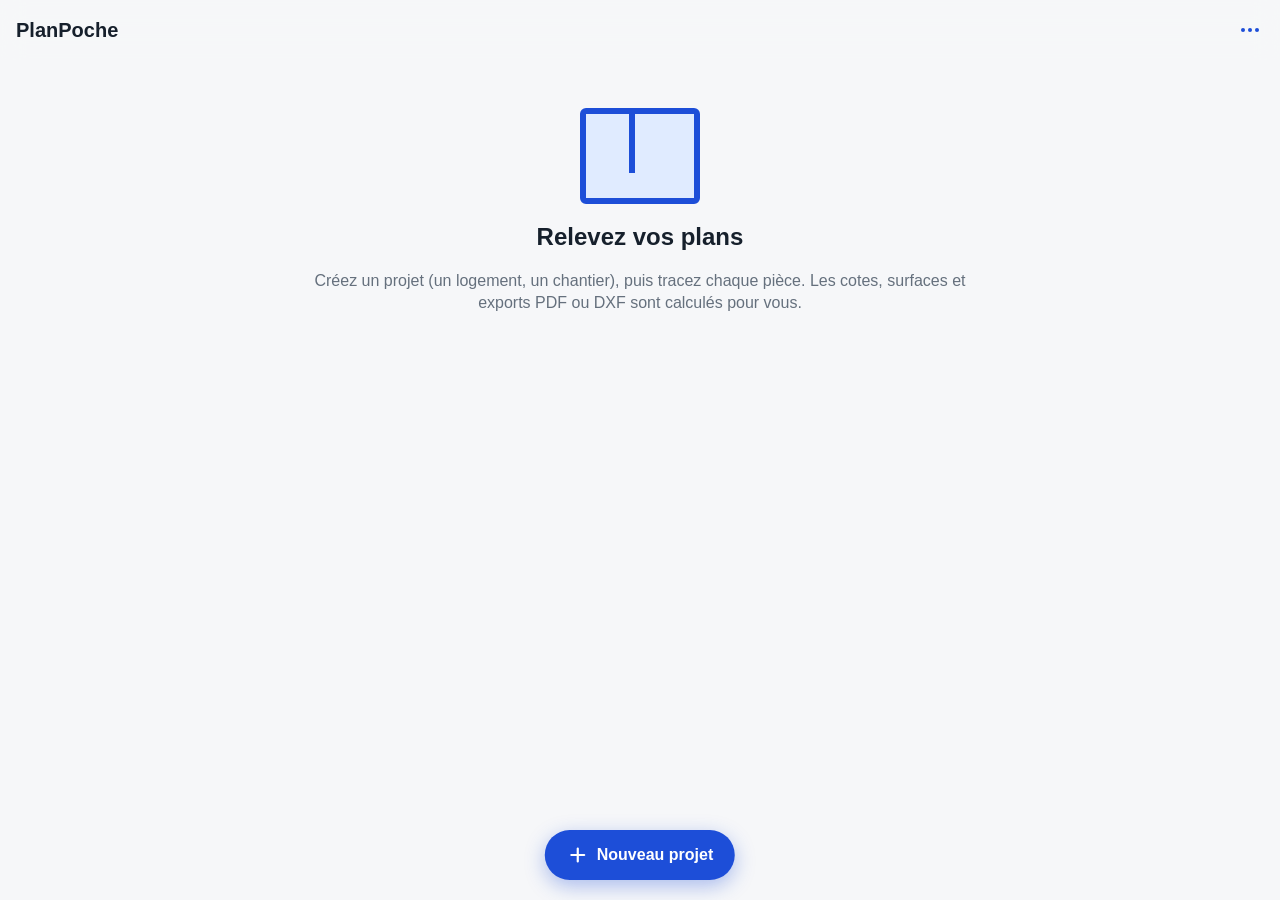
<file: index.html>
<!doctype html>
<html lang="fr">
<head>
<meta charset="utf-8">
<meta name="viewport" content="width=device-width, initial-scale=1, viewport-fit=cover, user-scalable=no">
<title>PlanPoche</title>
<meta name="description" content="Relevé de plans de pièces : cotes, surfaces, portes et fenêtres, export PDF et DXF.">
<meta name="theme-color" content="#f6f7f9" media="(prefers-color-scheme: light)">
<meta name="theme-color" content="#111418" media="(prefers-color-scheme: dark)">
<meta name="apple-mobile-web-app-capable" content="yes">
<meta name="mobile-web-app-capable" content="yes">
<meta name="apple-mobile-web-app-status-bar-style" content="default">
<meta name="apple-mobile-web-app-title" content="PlanPoche">
<link rel="manifest" href="manifest.webmanifest">
<link rel="icon" href="icons/icon.svg" type="image/svg+xml">
<link rel="apple-touch-icon" href="icons/apple-touch-icon.png">
<link rel="stylesheet" href="src/style.css">
</head>
<body>
<div id="app"></div>
<script type="module" src="src/app.js"></script>
</body>
</html>
</file>
<file: src/style.css>
:root {
  --bg: #f6f7f9; --surface: #ffffff; --text: #16202c; --muted: #65707d; --line: #e3e6ea;
  --accent: #1d4ed8; --accent-soft: #e0ebff; --danger: #c62828; --grid1: #e9edf2; --grid2: #d5dce4;
  --canvas: #fbfcfd; --shadow: 0 1px 2px rgba(16, 24, 40, .06), 0 4px 16px rgba(16, 24, 40, .06);
  --safe-b: env(safe-area-inset-bottom, 0px); --safe-t: env(safe-area-inset-top, 0px);
  color-scheme: light dark;
}
@media (prefers-color-scheme: dark) {
  :root {
    --bg: #111418; --surface: #1b2027; --text: #e8ecf1; --muted: #9aa4b0; --line: #2a313a;
    --accent: #6ea0ff; --accent-soft: #1d2a44; --danger: #ff6b6b; --grid1: #1c2229; --grid2: #27303a; --canvas: #151a20;
    --shadow: 0 1px 2px rgba(0, 0, 0, .4);
  }
}
* { box-sizing: border-box; -webkit-tap-highlight-color: transparent; }
html, body { margin: 0; height: 100%; background: var(--bg); color: var(--text);
  font: 16px/1.4 -apple-system, BlinkMacSystemFont, "SF Pro Text", "Segoe UI", Roboto, sans-serif; }
body { overscroll-behavior: none; }
a { color: inherit; text-decoration: none; }
button, input, select, textarea { font: inherit; color: inherit; }
.muted { color: var(--muted); }
.small { font-size: 13px; }
.center { text-align: center; }

.page { min-height: 100dvh; display: flex; flex-direction: column; }
.bar { position: sticky; top: 0; z-index: 5; display: flex; align-items: center; gap: 4px;
  padding: calc(var(--safe-t) + 8px) 8px 8px; background: color-mix(in srgb, var(--bg) 88%, transparent);
  backdrop-filter: blur(12px); -webkit-backdrop-filter: blur(12px); }
.bar h1 { flex: 1; margin: 0 8px; font-size: 20px; font-weight: 700; white-space: nowrap; overflow: hidden; text-overflow: ellipsis; }
.title-edit { cursor: pointer; }
.icon-btn { width: 44px; height: 44px; display: grid; place-items: center; border: 0; background: none; color: var(--accent); border-radius: 12px; cursor: pointer; flex: none; }
.icon-btn svg { width: 24px; height: 24px; }
.icon-btn:disabled { opacity: .35; }
.content { padding: 8px 16px calc(var(--safe-b) + 96px); max-width: 720px; width: 100%; margin: 0 auto; }

.list, .rooms { list-style: none; margin: 0; padding: 0; display: grid; gap: 10px; }
.card, .room-card { display: flex; align-items: center; gap: 12px; padding: 14px 16px; background: var(--surface); border-radius: 16px; box-shadow: var(--shadow); }
.card-main { flex: 1; display: flex; flex-direction: column; gap: 2px; min-width: 0; }
.room-card div { display: flex; flex-direction: column; gap: 2px; min-width: 0; }
.thumb { width: 64px; height: 64px; flex: none; border-radius: 10px; background: var(--canvas); }
.empty-thumb { border: 2px dashed var(--line); }
.summary { display: flex; justify-content: space-between; align-items: baseline; margin: 4px 2px 14px; }
.big { font-size: 30px; font-weight: 700; letter-spacing: -.02em; }
.exports { display: grid; grid-template-columns: 1fr 1fr; gap: 10px; margin-top: 18px; }

.empty { text-align: center; padding: 40px 12px 20px; }
.empty h2 { margin: 16px 0 6px; }
.empty-art { width: 120px; height: 96px; margin: 0 auto; border: 6px solid var(--accent); border-radius: 6px; position: relative; background: var(--accent-soft); }
.empty-art::after { content: ""; position: absolute; left: 40%; top: -6px; bottom: 30%; border-left: 6px solid var(--accent); }

.fab { position: fixed; z-index: 6; left: 50%; transform: translateX(-50%); bottom: calc(var(--safe-b) + 20px);
  display: flex; align-items: center; gap: 8px; padding: 14px 22px; border: 0; border-radius: 999px;
  background: var(--accent); color: #fff; font-weight: 600; box-shadow: 0 6px 20px rgba(29, 78, 216, .35); cursor: pointer; }
.fab svg { width: 22px; height: 22px; }

.btn { padding: 13px 16px; border-radius: 12px; border: 0; background: var(--accent); color: #fff; font-weight: 600; cursor: pointer; text-align: center; }
.btn.ghost { background: var(--accent-soft); color: var(--accent); }
.btn.danger { background: transparent; color: var(--danger); border: 1px solid color-mix(in srgb, var(--danger) 40%, transparent); }
.btn.primary { background: var(--accent); color: #fff; }
.file-btn { display: block; }

/* Éditeur */
.editor { height: 100dvh; min-height: 0; }
.canvas-wrap { position: relative; flex: 1; min-height: 0; background: var(--canvas); border-top: 1px solid var(--line); border-bottom: 1px solid var(--line); }
.canvas { position: absolute; inset: 0; width: 100%; height: 100%; touch-action: none; user-select: none; -webkit-user-select: none; }
.canvas text { font-family: -apple-system, BlinkMacSystemFont, "SF Pro Text", Roboto, sans-serif; pointer-events: none; }
.grid .g1 { stroke: var(--grid1); } .grid .g2 { stroke: var(--grid2); }
.hint { position: absolute; left: 12px; right: 60px; top: 10px; font-size: 13px; color: var(--muted); pointer-events: none; }
.fit { position: absolute; right: 8px; top: 4px; background: var(--surface); box-shadow: var(--shadow); }
.dock { padding: 10px 12px calc(var(--safe-b) + 10px); background: var(--surface); }
.dock p { margin: 8px 0 0; }
.tools { display: flex; gap: 8px; align-items: flex-end; overflow-x: auto; scrollbar-width: none; }
.tools.wrap { flex-wrap: wrap; }
.tools > span { flex: 1 1 100%; font-size: 14px; }
.tools:not(.wrap):has(> span) { flex-wrap: wrap; }
.tool { flex: none; padding: 11px 14px; border-radius: 12px; border: 0; background: var(--accent-soft); color: var(--accent); font-weight: 600; cursor: pointer; white-space: nowrap; }
.tool.primary { background: var(--accent); color: #fff; }
.tool.danger { background: transparent; color: var(--danger); border: 1px solid color-mix(in srgb, var(--danger) 40%, transparent); }
.tool.ghost { background: transparent; color: var(--muted); }
.tool:disabled, .btn:disabled { opacity: .4; }

.field { display: flex; flex-direction: column; gap: 4px; flex: 1 1 140px; }
.field span { font-size: 13px; color: var(--muted); }
input, select, textarea { width: 100%; padding: 12px; border-radius: 12px; border: 1px solid var(--line); background: var(--bg); font-size: 16px; }
textarea { resize: vertical; }

/* Feuilles */
.sheet-wrap { position: fixed; inset: 0; z-index: 20; }
.sheet-backdrop { position: absolute; inset: 0; background: rgba(0, 0, 0, .35); opacity: 0; transition: opacity .2s; }
.sheet { position: absolute; left: 0; right: 0; bottom: 0; max-height: 88dvh; overflow-y: auto; background: var(--surface);
  border-radius: 20px 20px 0 0; padding: 8px 16px calc(var(--safe-b) + 16px); transform: translateY(100%); transition: transform .22s ease-out;
  max-width: 640px; margin: 0 auto; }
.sheet-wrap.open .sheet { transform: none; }
.sheet-wrap.open .sheet-backdrop { opacity: 1; }
.sheet-grip { width: 40px; height: 5px; border-radius: 3px; background: var(--line); margin: 0 auto 8px; }
.sheet h3 { margin: 6px 0 10px; font-size: 18px; }
.stack { display: flex; flex-direction: column; gap: 12px; }
.row { display: grid; grid-template-columns: 1fr 1fr; gap: 10px; }
.walk { display: grid; gap: 8px; }
.walk-row { display: grid; grid-template-columns: 56px 1fr 1.3fr; gap: 8px; align-items: center; }
.walk-row span { font-size: 13px; }
.stats { display: grid; grid-template-columns: repeat(4, 1fr); gap: 8px; }
.stats div { background: var(--bg); border-radius: 12px; padding: 8px; display: flex; flex-direction: column; }
.photos { display: grid; grid-template-columns: repeat(auto-fill, minmax(84px, 1fr)); gap: 8px; }
.photo { position: relative; aspect-ratio: 1; border-radius: 12px; overflow: hidden; background: var(--bg); }
.photo img { width: 100%; height: 100%; object-fit: cover; }
.photo button { position: absolute; top: 4px; right: 4px; width: 26px; height: 26px; border-radius: 50%; border: 0; background: rgba(0, 0, 0, .55); color: #fff; }
.photo.add { display: grid; place-items: center; border: 2px dashed var(--line); color: var(--accent); font-weight: 600; font-size: 14px; cursor: pointer; }

#toast { position: fixed; left: 50%; bottom: calc(var(--safe-b) + 90px); transform: translateX(-50%) translateY(20px); opacity: 0; z-index: 30;
  background: #16202c; color: #fff; padding: 10px 16px; border-radius: 12px; font-size: 14px; transition: .2s; pointer-events: none; }
#toast.show { opacity: 1; transform: translateX(-50%); }
@media (max-width: 380px) { .stats { grid-template-columns: repeat(2, 1fr); } }
.scan-btn { width: 100%; margin-bottom: 10px; }
.spinner { width: 40px; height: 40px; margin: 12px auto; border-radius: 50%; border: 4px solid var(--accent-soft); border-top-color: var(--accent); animation: spin 0.9s linear infinite; }
@keyframes spin { to { transform: rotate(360deg); } }
@media (prefers-reduced-motion: reduce) { .spinner { animation-duration: 3s; } }
.stack > .field { flex: none; }
</file>
